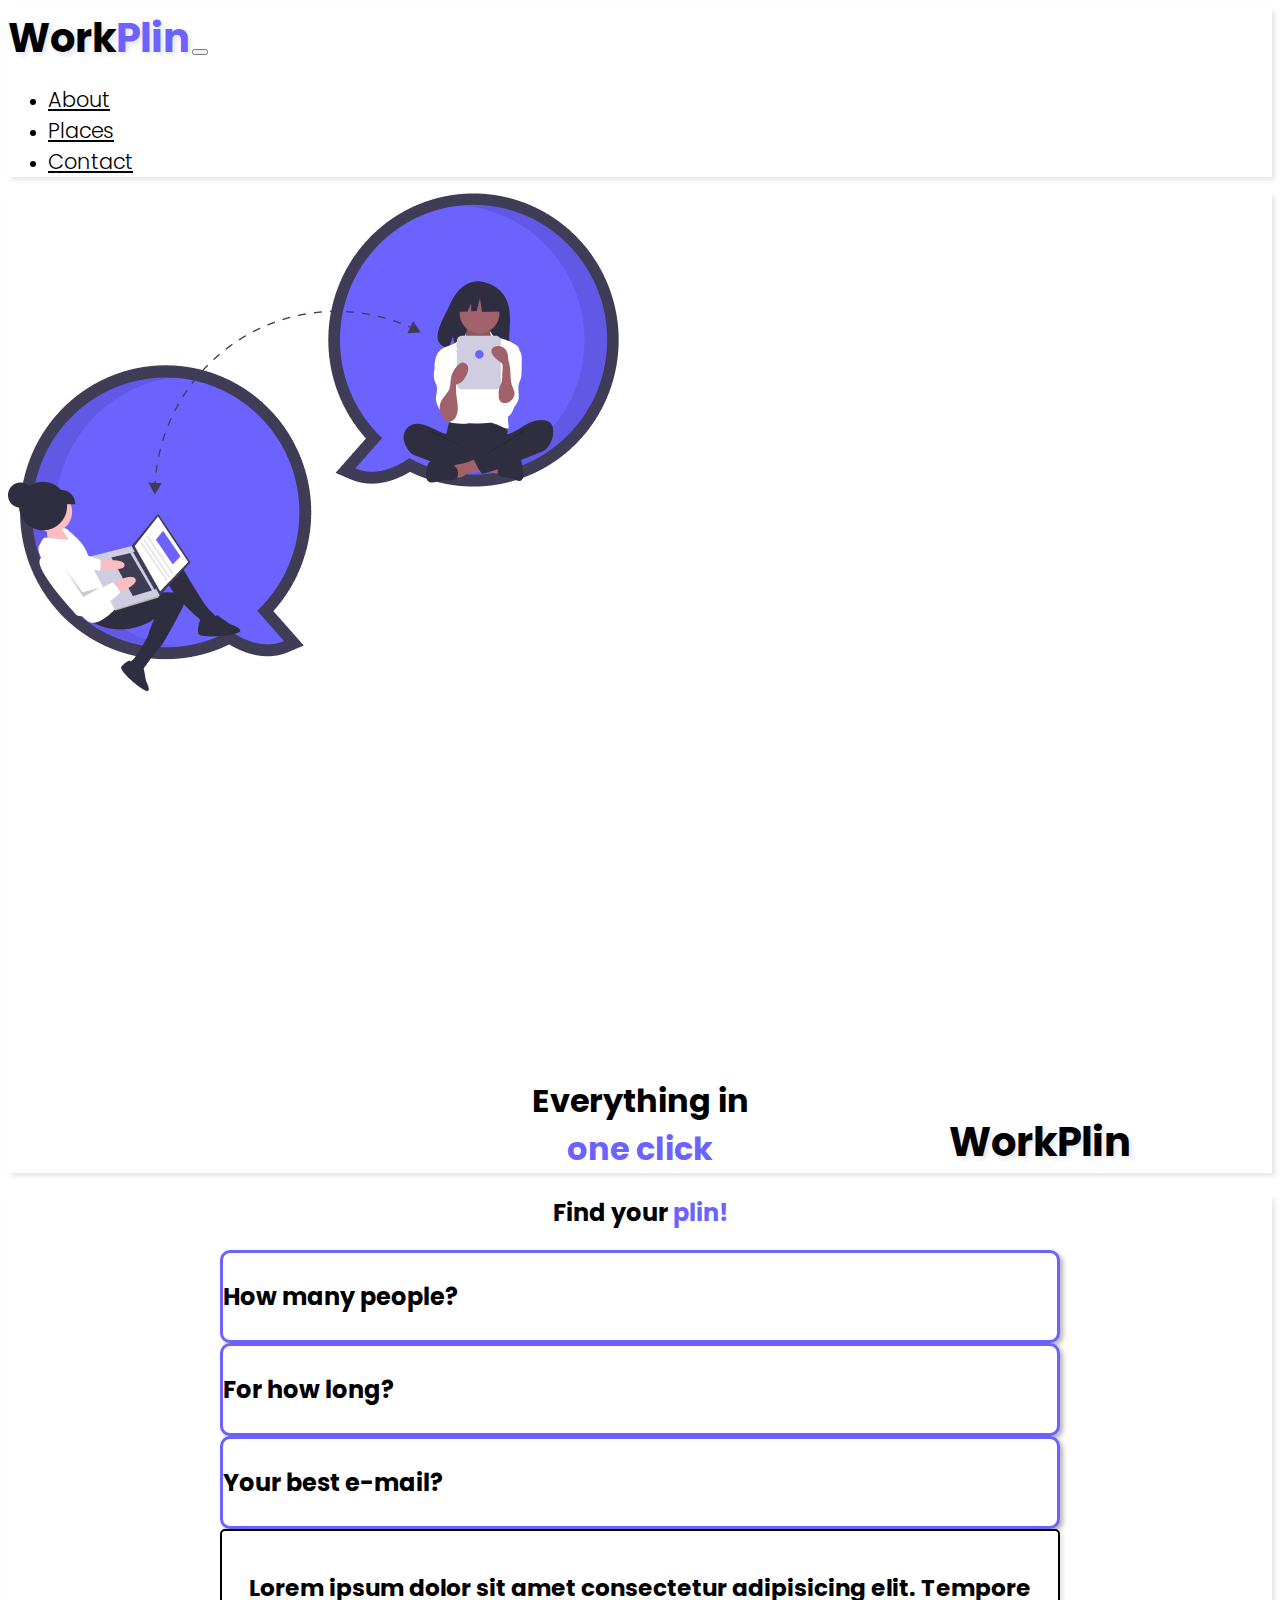
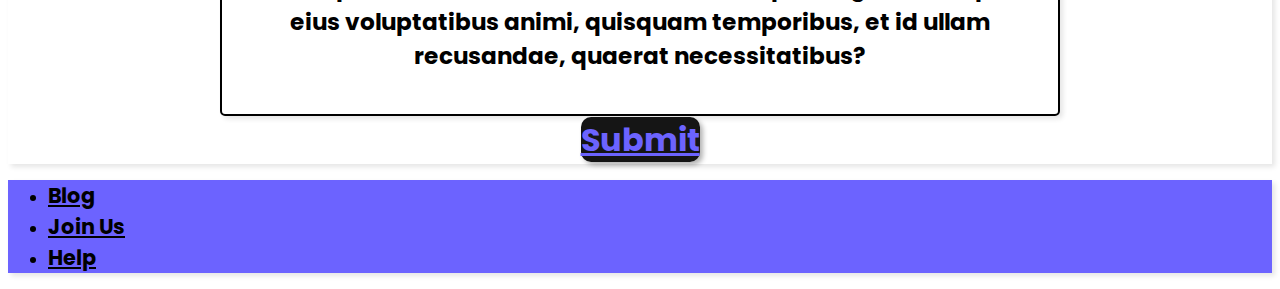
<file: index.html>
<!DOCTYPE html>
<html lang="en">
<head>
    <meta charset="UTF-8">
    <meta http-equiv="X-UA-Compatible" content="IE=edge">
    <meta name="viewport" content="width=device-width, initial-scale=1.0">
    
    <link href="https://cdn.jsdelivr.net/npm/bootstrap@5.1.3/dist/css/bootstrap.min.css" rel="stylesheet" integrity="sha384-1BmE4kWBq78iYhFldvKuhfTAU6auU8tT94WrHftjDbrCEXSU1oBoqyl2QvZ6jIW3" crossorigin="anonymous">

    <link rel="stylesheet" href="https://pro.fontawesome.com/releases/v5.10.0/css/all.css" integrity="sha384-AYmEC3Yw5cVb3ZcuHtOA93w35dYTsvhLPVnYs9eStHfGJvOvKxVfELGroGkvsg+p" crossorigin="anonymous"/>

    <link rel="stylesheet" href="style.css">

   <title>Workplin</title>
</head>
<body>

    <header id="menu">
        <nav class="navbar navbar-expand-lg p-4">
            <div class="container">
                
                <a id="logo" href="">Work<span>Plin</span></a>

                <button class="navbar-toggler btn" data-bs-toggle="collapse" data-bs-target="#burgao">
                    <i class="fas fa-bars"></i>
                </button>

                <div class="collapse navbar-collapse" id="burgao">
                    <ul class="navbar-nav ms-auto nave-color">
                        <li class="nav-item">
                            <a class="nav-link" href="">About</a>
                        </li>

                        <li class="nav-item">
                            <a class="nav-link" href="">Places</a>
                        </li>

                        <li class="nav-item">
                            <a class="nav-link" href="">Contact</a>
                        </li>
                    </ul>
                </div>

            </div>
        </nav>
    </header>

    <section id="conteudo">
        <div class="p-5">
        <div class="container">
            <div class="row">
                <div class="col-md-6" >
                    <img class="img-fluid" src="img/illustration.png" alt="">
                </div>

                <div class="col-md-6">
                    <h1>Everything in <br> <span>one click</span> </h1>
                </div>
                </div>
            </div>
        </div>
    </section>

    <section id="comentarios">
        <div class="p-4">
        <div class="container-custom">
            <h2 class="mb-4">Find your <span>plin!</span></h2>
            <div class="row">
                <div id="md1" class="col-md-6">
                    <div class="caixa mb-3">
                        <h3 class="ms-4 mt-2">How many people?</h3>
                    </div>

                    <div class="caixa mb-3">
                        <h3 class="ms-4 mt-2">For how long?</h3>
                    </div>

                    <div class="caixa ">
                        <h3 class="ms-4 mt-2">Your best e-mail?</h3>
                    </div>
                </div>

                <div id="md2" class="col-md-6">
                    <div id="caixa-com">
                        <h4>Lorem ipsum dolor sit amet consectetur adipisicing elit. Tempore eius voluptatibus animi, quisquam temporibus, et id ullam recusandae, quaerat necessitatibus?</h4>
                    </div>   
                </div>
            </div>

            <div id="butao">
                <a class="btn btn-custom mt-4 ps-5 pe-5" href="#">
                    Submit
                </a>
            </div>

        </div>
    </div>
    </section>

    <footer class="pt-4 pb-4" id="rodape">
        <div class="container-fluid">
            <div class="container">
                <div id="rodape-text">
                    <ul class="navbar-nav">
                        <li class="nav-item">
                            <a class="nav-link" href="">Blog</a>
                        </li>

                        <li class="nav-item">
                            <a class="nav-link" href="">Join Us</a>
                        </li>

                        <li class="nav-item">
                            <a class="nav-link" href="">Help</a>
                        </li>
                    </ul>
                </div>
                <a id="logo2" href="">WorkPlin</a>
            </div>
        </div>
    </footer>










    <script src="https://cdn.jsdelivr.net/npm/bootstrap@5.1.3/dist/js/bootstrap.bundle.min.js" integrity="sha384-ka7Sk0Gln4gmtz2MlQnikT1wXgYsOg+OMhuP+IlRH9sENBO0LRn5q+8nbTov4+1p" crossorigin="anonymous"></script>
</body>
</html>
</file>
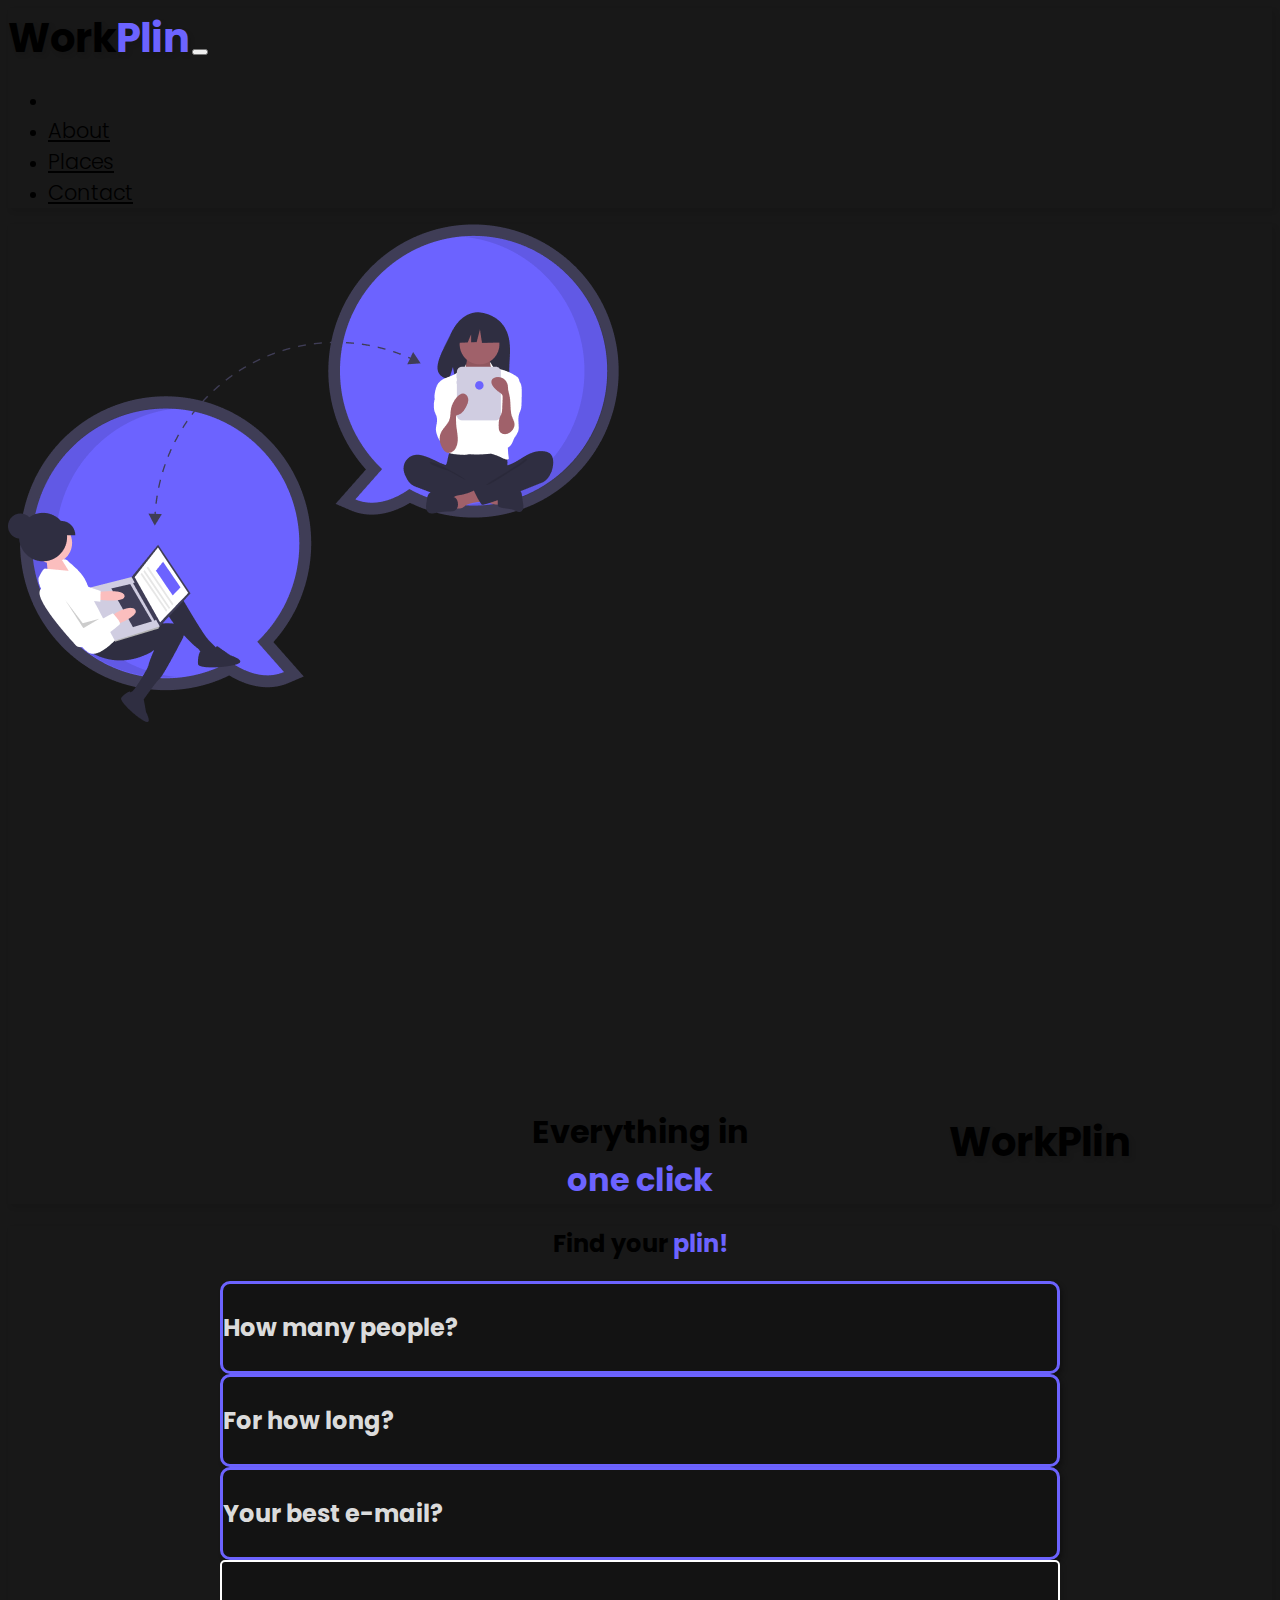
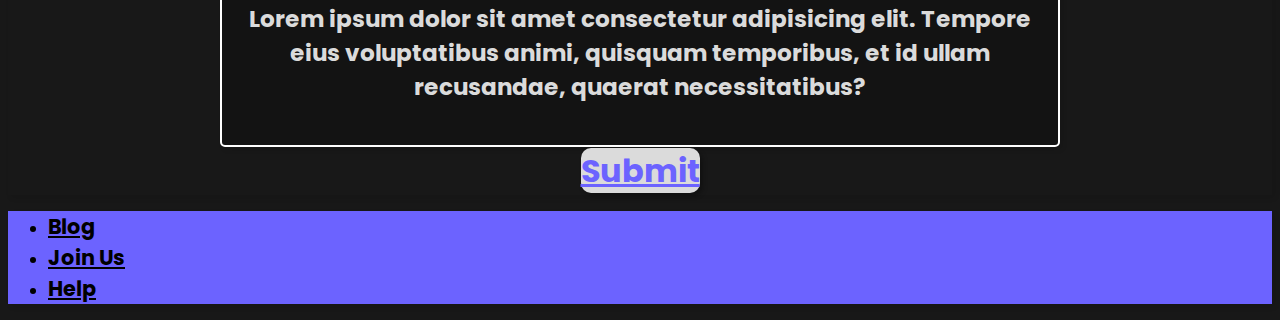
<file: index-dark.html>
<!DOCTYPE html>
<html lang="en">
<head>
    <meta charset="UTF-8">
    <meta http-equiv="X-UA-Compatible" content="IE=edge">
    <meta name="viewport" content="width=device-width, initial-scale=1.0">
    
    <link href="https://cdn.jsdelivr.net/npm/bootstrap@5.1.3/dist/css/bootstrap.min.css" rel="stylesheet" integrity="sha384-1BmE4kWBq78iYhFldvKuhfTAU6auU8tT94WrHftjDbrCEXSU1oBoqyl2QvZ6jIW3" crossorigin="anonymous">

    <link rel="stylesheet" href="https://pro.fontawesome.com/releases/v5.10.0/css/all.css" integrity="sha384-AYmEC3Yw5cVb3ZcuHtOA93w35dYTsvhLPVnYs9eStHfGJvOvKxVfELGroGkvsg+p" crossorigin="anonymous"/>

    <link rel="stylesheet" href="style.css">

   <title>Workplin</title>
</head>
<body class="dark-mode">

    <header id="menu">
        <nav class="navbar navbar-expand-lg p-4">
            <div class="container">
                
                <a class="text-light" id="logo" href="index-dark.html">Work<span>Plin</span></a>

                <button class="navbar-toggler btn" data-bs-toggle="collapse" data-bs-target="#burgao">
                    <i class="fas fa-bars text-light"></i>
                </button>

                <div class="collapse navbar-collapse" id="burgao">
                    <ul class="navbar-nav ms-auto nave-color">
                        <li class="nav-item">
                            <a class="nav-link text-light" href="index.html"><i class="fas fa-adjust"></i></a>
                        </li>
                        <li class="nav-item">
                            <a class="nav-link text-light" href="">About</a>
                        </li>

                        <li class="nav-item">
                            <a class="nav-link text-light" href="">Places</a>
                        </li>

                        <li class="nav-item">
                            <a class="nav-link text-light" href="">Contact</a>
                        </li>
                    </ul>
                </div>

            </div>
        </nav>
    </header>

    <section id="conteudo">
        <div class="p-5">
        <div class="container">
            <div class="row">
                <div class="col-md-6" >
                    <img class="img-fluid" src="img/illustration.png" alt="">
                </div>

                <div class="col-md-6">
                    <h1 class="text-light">Everything in <br> <span>one click</span> </h1>
                </div>
                </div>
            </div>
        </div>
    </section>

    <section id="comentarios">
        <div class="p-4">
        <div class="container-custom">
            <h2 class="mb-4 text-light">Find your <span>plin!</span></h2>
            <div class="row">
                <div id="md1" class="col-md-6">
                    <div class="dark-caixa mb-3">
                        <h3 class="ms-4 mt-2 ">How many people?</h3>
                    </div>

                    <div class="dark-caixa mb-3">
                        <h3 class="ms-4 mt-2">For how long?</h3>
                    </div>

                    <div class="dark-caixa ">
                        <h3 class="ms-4 mt-2">Your best e-mail?</h3>
                    </div>
                </div>

                <div id="md2" class="col-md-6">
                    <div id="caixa-com-dark">
                        <h4>Lorem ipsum dolor sit amet consectetur adipisicing elit. Tempore eius voluptatibus animi, quisquam temporibus, et id ullam recusandae, quaerat necessitatibus?</h4>
                    </div>   
                </div>
            </div>

            <div id="butao">
                <a class="btn btn-custom-dark mt-4 ps-5 pe-5" href="#">
                    Submit
                </a>
            </div>

        </div>
    </div>
    </section>

    <footer class="pt-4 pb-4" id="rodape">
        <div class="container-fluid">
            <div class="container">
                <div id="rodape-text">
                    <ul class="navbar-nav">
                        <li class="nav-item">
                            <a class="nav-link" href="">Blog</a>
                        </li>

                        <li class="nav-item">
                            <a class="nav-link" href="">Join Us</a>
                        </li>

                        <li class="nav-item">
                            <a class="nav-link" href="">Help</a>
                        </li>
                    </ul>
                </div>
                <a id="logo2" href="">WorkPlin</a>
            </div>
        </div>
    </footer>










    <script src="https://cdn.jsdelivr.net/npm/bootstrap@5.1.3/dist/js/bootstrap.bundle.min.js" integrity="sha384-ka7Sk0Gln4gmtz2MlQnikT1wXgYsOg+OMhuP+IlRH9sENBO0LRn5q+8nbTov4+1p" crossorigin="anonymous"></script>
</body>
</html>
</file>
<file: style.css>
/*Fonts
---------*/

@font-face {
    font-family: "pop bold";
    src: url(font/Poppins-Bold.woff);
}

@font-face {
    font-family: "pop thin";
    src: url(font/Poppins-Light.woff);

} 

.dark-mode {
    background: #181818;
}

/*Menu
---------*/

#menu {
    box-shadow: 3px 3px 5px rgba(0,0,0,0.1);
}

body {
    font-family: "pop bold";
    font-size: 16px;
}

span {
    color: #6c63ff;
    text-decoration: none;
}

.nav-link {
    color: #000;
    font-size: 1.3em;
    font-family: "pop thin";
}

.nav-link:hover {
    color: #6c63ff;
    font-size: 1.3em;
    font-family: "pop thin";
    text-decoration: underline;
}


#logo {
    color: #000;
    text-decoration: none;   
    font-size: 2.5em;
    text-shadow: 3px 3px 5px rgba(0,0,0,0.1);
}

#logo2 {
    position: absolute;
    right: 150px;
    top: 29em;
    color: #000;
    text-decoration: none;   
    font-size: 2.5em;
    text-shadow: 3px 3px 5px rgba(0,0,0,0.1);
}


/*Conteúdos
---------*/

h1 {
    text-align: center;
    margin-top: 30%;
}

#conteudo {
    box-shadow: 3px 3px 5px rgba(0,0,0,0.1);
}

/*Comentarios
---------*/

.caixa {
    border: 3px solid #6c63ff;
    background-color: #fff;
    padding: 2px 0px 2px 0px;
    border-radius: 10px;
    box-shadow: 3px 3px 5px rgba(0,0,0,0.3);
   
}

.caixa h3 {
    font-size: 1.5em;
   
}

.dark-caixa {
    border: 3px solid #6c63ff;
    background-color: #131313;
    padding: 2px 0px 2px 0px;
    border-radius: 10px;
    box-shadow: 3px 3px 5px rgba(0,0,0,0.3);
    color: rgb(219, 219, 219);
}

.dark-caixa h3 {
    font-size: 1.5em;
   
}

#caixa-com {
    text-align: center;
    font-size: 0.5em;
    background-color: #fff;
    border: 2px solid #000;
    padding: 10px;
    border-radius: 5px;
    box-shadow: 3px 3px 5px rgba(0,0,0,0.1); 
}



#caixa-com h4 {
    font-size: 2.9em;
    width: 100%;

}

#caixa-com-dark {
    text-align: center;
    font-size: 0.5em;
    background-color: #131313;
    border: 2px solid #fff;
    padding: 10px;
    border-radius: 5px;
    box-shadow: 3px 3px 5px rgba(0,0,0,0.1); 
    color: rgb(219, 219, 219);
}

#caixa-com-dark h4 {
    font-size: 2.9em;
    width: 100%;

}

#comentarios {
    box-shadow: 3px 3px 5px rgba(0,0,0,0.1); 
}

h2 {
    text-align: center;
}

#butao {
    text-align: center;
}

.btn-custom {
    border-radius: 10px;
    background-color: #151515;
    color: #6c63ff;
    font-size: 2em;
    box-shadow: 3px 3px 5px rgba(0,0,0,0.3);
}

.btn-custom:hover {
    color: #fff;
    text-decoration: underline;
}

.btn-custom-dark {
    border-radius: 10px;
    background-color: rgb(219, 219, 219);
    color: #6c63ff;
    font-size: 2em;
    box-shadow: 3px 3px 5px rgba(0,0,0,0.3);
}

.btn-custom-dark:hover {
    color: #181818;
    text-decoration: underline;
}



.container-custom {
    width: 100%;
    padding-right: var(--bs-gutter-x, 0.75rem);
    padding-left: var(--bs-gutter-x, 0.75rem);
    margin-right: auto;
    margin-left: auto;
  }

/*Rodape
---------*/

#rodape {
    background: #6c63ff;
    box-shadow: 3px 3px 5px rgba(0,0,0,0.1);
}

#rodape-text ul li a {
    color: #000;
    font-family: "pop bold";
    
}

#rodape-text ul li a:hover {
    color: #fff;
    
}

/*Media queries
----------------*/

@media (max-width: 575.98px) {
	
    .container-custom {
        max-width: 380px;
    }

    #md2 {
        display: none;
    }

    #logo2 {
        right: 150px;
        top: 24em;
        display: none;
    }

    #rodape-text ul li a {
        text-align: center;
        
    }
  
}

  @media (min-width: 576px) {
    .container-custom {
        max-width: 380px;
    }

    #md2 {
        display: none;
    }

    #logo2 {
        right: 150px;
        top: 24em;
        display: none;
    }

    


  }
  @media (min-width: 768px) {
    .container-custom {
        max-width: 710px;
    }

    #md2 {
        display: block;
    }

    

    #logo2 {
        right: 150px;
        top: 24em;
        display: block;
    }
    
  }
  @media (min-width: 992px) {
    .container-custom  {
        max-width: 820px;
    }

    #logo2 {
        right: 150px;
        top: 26em;
    }
    
  }
  @media (min-width: 1200px) {
    .container-custom {
        max-width: 840px;
    }

    #logo2 {
        right: 150px;
        top: 27.8em;
    }
    
  }
  @media (min-width: 1400px) {
    .container-custom {
        max-width: 920px;
    }

    #logo2 {
        right: 150px;
        top: 29em;
    }

  }
</file>
